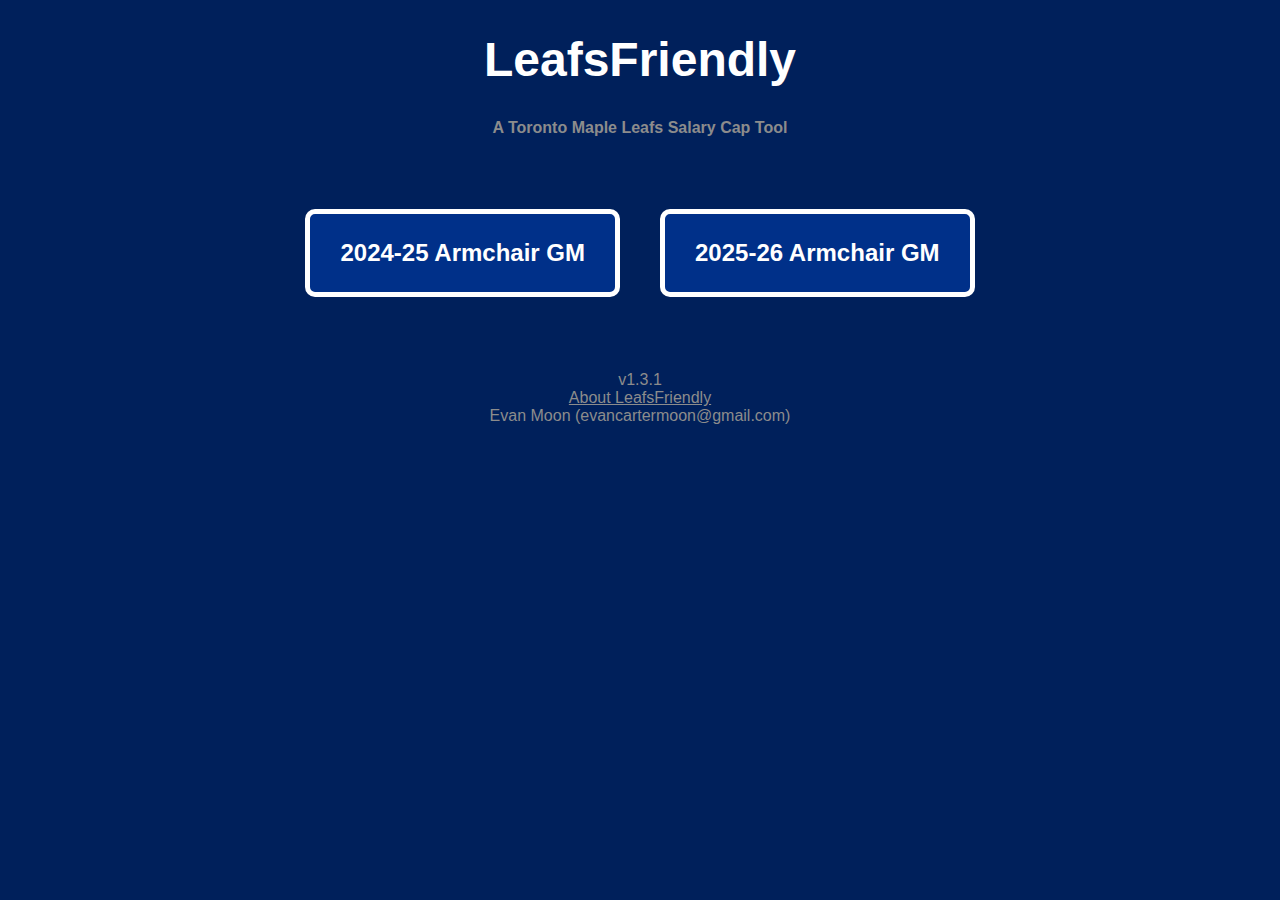
<file: index.html>
<!DOCTYPE html>
<html lang="en">

<head>
    <meta charset="UTF-8">
    <meta name="viewport" content="width=device-width, initial-scale=1.0">
    <title>LeafsFriendly</title>
    <link rel="stylesheet" href="homepageStyles.css">
</head>

<body>

    <h1>
        LeafsFriendly
    </h1>

    <h3>
        A Toronto Maple Leafs Salary Cap Tool
    </h3>

    <br><br>

    <div id="years">
        <a href="/2024/2024.html" class="a_button">2024-25 Armchair GM</a>
        <a href="/2025/2025.html" class="a_button">2025-26 Armchair GM</a>
    </div>

    <br><br><br>


    <div id="credits">
        <div id="version">
            v1.3.1
        </div>

        <div>
            <a href="About/about.html" id="about">About LeafsFriendly</a>
        </div>

        <div id="created_by">
            Evan Moon (evancartermoon@gmail.com)
        </div>
    </div>



</body>

</html>
</file>
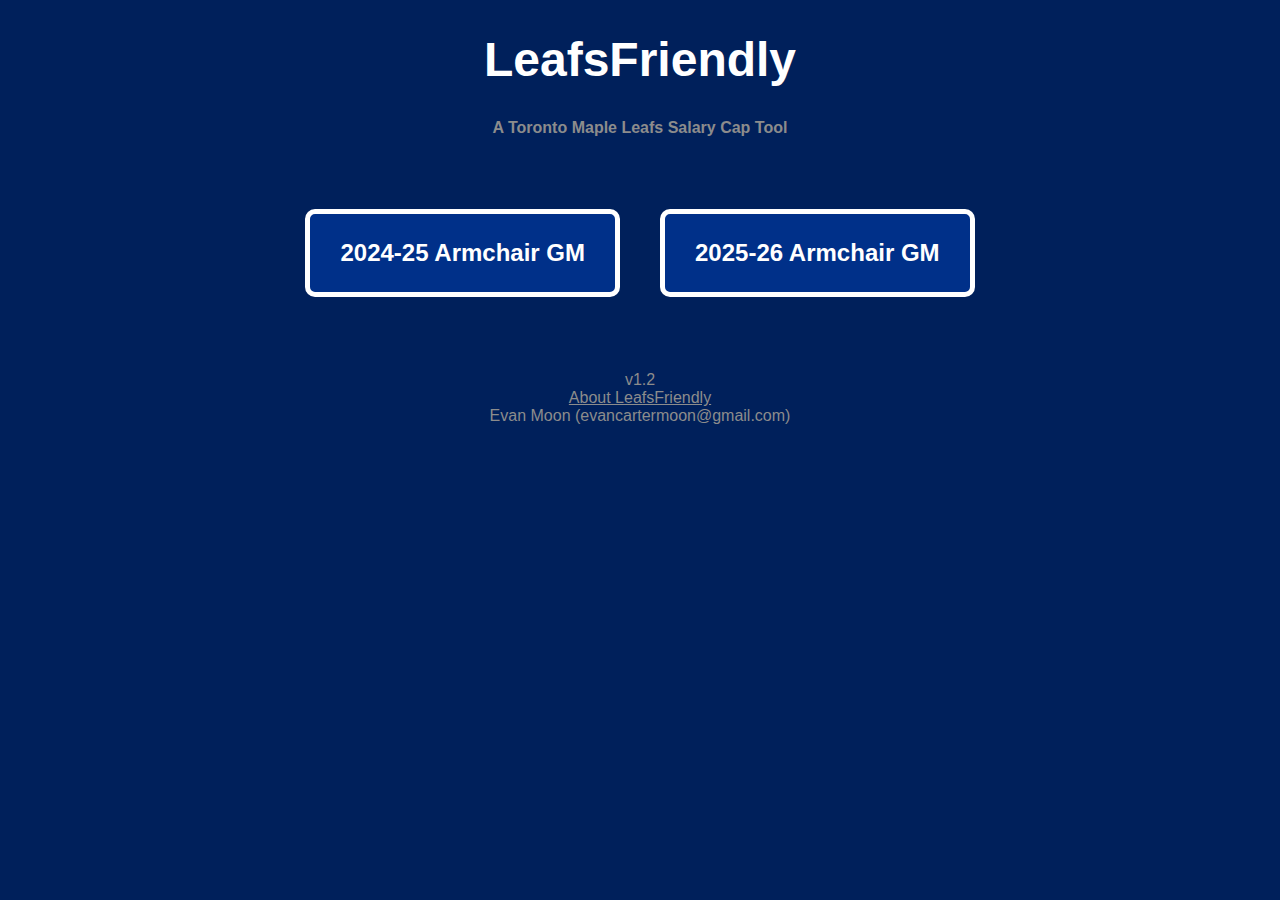
<file: homepage.html>
<!DOCTYPE html>
<html lang="en">
<head>
    <meta charset="UTF-8">
    <meta name="viewport" content="width=device-width, initial-scale=1.0">
    <title>LeafsFriendly</title>
    <link rel="stylesheet" href="homepageStyles.css">
</head>
<body>

    <h1>
        LeafsFriendly
    </h1>

    <h3>
        A Toronto Maple Leafs Salary Cap Tool
    </h3>

    <br><br>

    <div id="years">
        <a href="/2024/2024.html" class="a_button">2024-25 Armchair GM</a>
        <a href="/2025/2025.html" class="a_button">2025-26 Armchair GM</a>
    </div>

    <br><br><br>


    <div id="credits">
        <div id="version">
            v1.2
        </div>

        <div>
            <a href="About/about.html" id="about">About LeafsFriendly</a>
        </div>

        <div id="created_by">
            Evan Moon (evancartermoon@gmail.com)
        </div>
    </div>


    
</body>
</html>
</file>
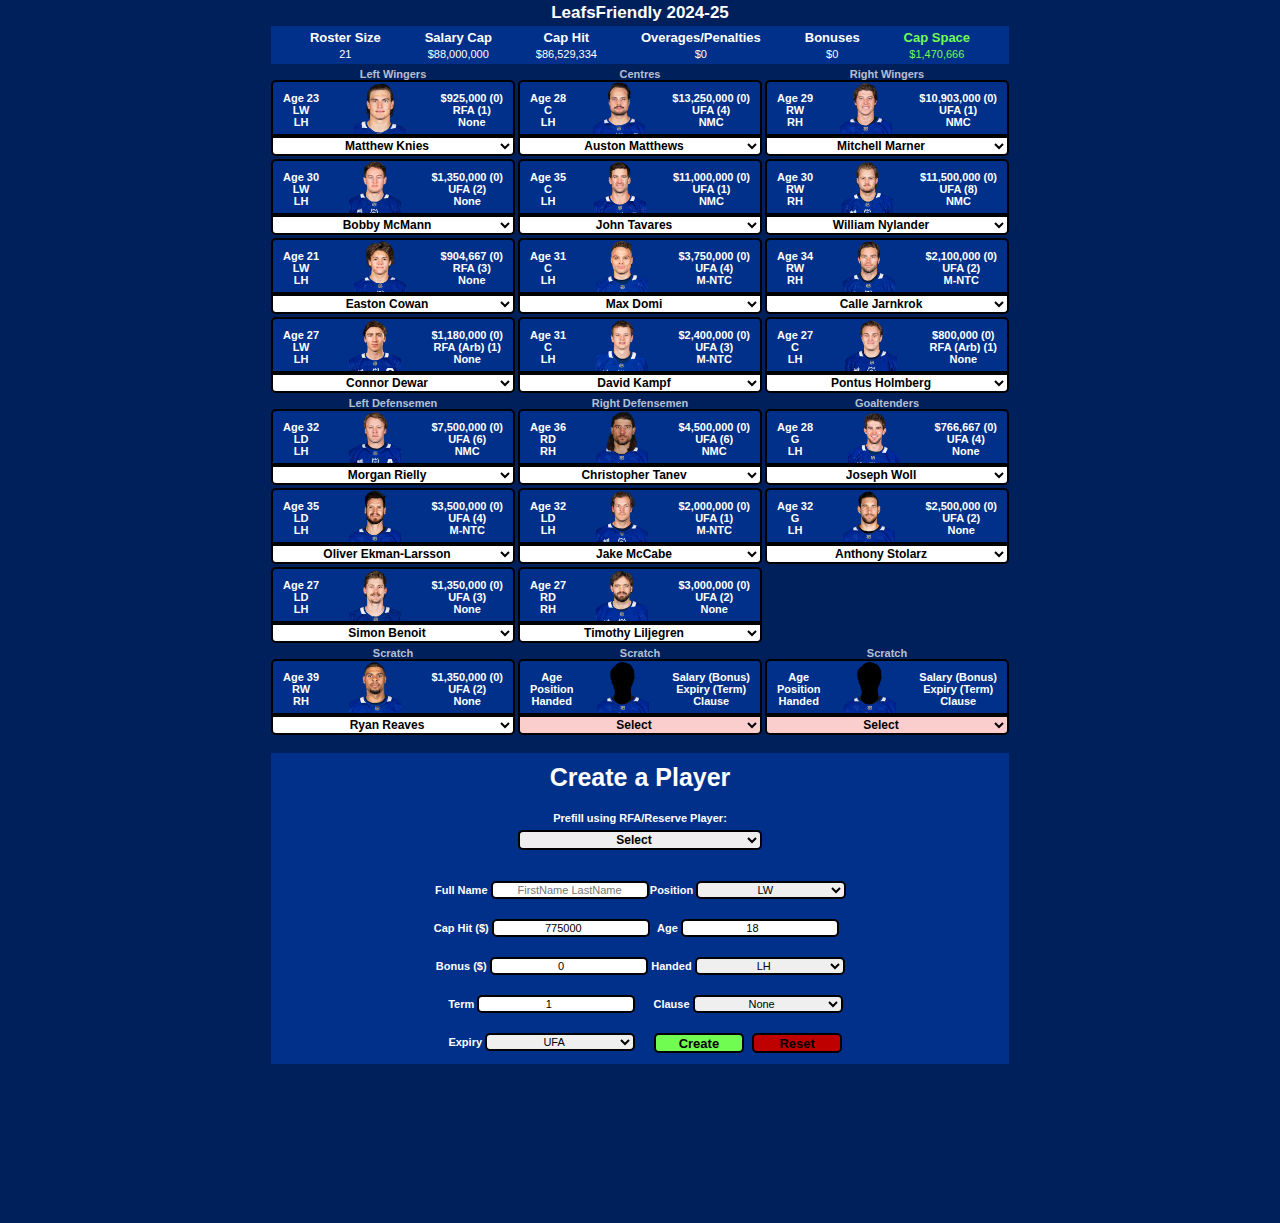
<file: 2024/2024.html>
<!DOCTYPE html>
<html lang="en">

<head>
    <meta charset="UTF-8">
    <meta name="viewport" content="width=device-width">
    <link rel="stylesheet" href="../styles.css">
    <title>LeafsFriendly 24-25</title>

    <!-- <script async src="https://pagead2.googlesyndication.com/pagead/js/adsbygoogle.js?client=ca-pub-2382998816728025"
        crossorigin="anonymous"></script>

    <meta name="google-adsense-account" content="ca-pub-2382998816728025"> -->

</head>

<body>

    <h1>LeafsFriendly 2024-25</h1>

    <div id="cap_info">
        <div class="cap_info_elem">
            <div class="cap_info_elem_heading">Roster Size</div>
            <div id="roster_size">0</div>
        </div>

        <div class="cap_info_elem">
            <div class="cap_info_elem_heading">Salary Cap</div>
            <div id="cap_ceiling">$88,000,000</div>
        </div>

        <div class="cap_info_elem">
            <div class="cap_info_elem_heading">Cap Hit</div>
            <div id="cap_hit">$0</div>
        </div>

        <div class="cap_info_elem">
            <div class="cap_info_elem_heading">Overages/Penalties</div>
            <div id="overages">$0</div>
        </div>

        <div class="cap_info_elem">
            <div class="cap_info_elem_heading">Bonuses</div>
            <div id="bonuses">$0</div>
        </div>

        <div id="salary_cap_elem"" class=" cap_info_elem">
            <div class="cap_info_elem_heading">Cap Space</div>
            <div id="cap_space">$88,000,000</div>
        </div>
    </div>


    <div id="forwards">
        <div class="line">
            <div>
                <div class="position_heading">Left Wingers</div>
                <div class="info_box">
                    <div>
                        <ul>
                            <li id="lw1_player_age">Age</li>
                            <li id="lw1_player_position">Position</li>
                            <li id="lw1_player_handedness">Handed</li>
                        </ul>
                    </div>

                    <div class="photo_box" id="lw1_photo_box">
                        <img class="headshot" id="lw1_headshot" src="">
                    </div>

                    <div>
                        <ul>
                            <li id="lw1_player_salary">Salary (Bonus)</li>
                            <li id="lw1_player_term">Expiry (Term)</li>
                            <li id="lw1_player_clause">Clause</li>
                        </ul>
                    </div>
                </div>
                
                <div id="lw1_populate"></div>
            </div>

            <div>
                <div class="position_heading">Centres</div>

                <div class="info_box">
                    <div>
                        <ul>
                            <li id="c1_player_age">Age</li>
                            <li id="c1_player_position">Position</li>
                            <li id="c1_player_handedness">Handed</li>
                        </ul>
                    </div>

                    <div class="photo_box" id="c1_photo_box">
                        <img class="headshot" id="c1_headshot" src="">
                    </div>

                    <div>
                        <ul>
                            <li id="c1_player_salary">Salary (Bonus)</li>
                            <li id="c1_player_term">Expiry (Term)</li>
                            <li id="c1_player_clause">Clause</li>
                        </ul>
                    </div>
                </div>
                <div id="c1_populate"></div>

            </div>
            <div>
                <div class="position_heading">Right Wingers</div>

                <div class="info_box">
                    <div>
                        <ul>
                            <li id="rw1_player_age">Age</li>
                            <li id="rw1_player_position">Position</li>
                            <li id="rw1_player_handedness">Handed</li>
                        </ul>
                    </div>

                    <div class="photo_box" id="rw1_photo_box">
                        <img class="headshot" id="rw1_headshot" src="">
                    </div>

                    <div>
                        <ul>
                            <li id="rw1_player_salary">Salary (Bonus)</li>
                            <li id="rw1_player_term">Expiry (Term)</li>
                            <li id="rw1_player_clause">Clause</li>
                        </ul>
                    </div>
                </div>
                <div id="rw1_populate"></div>
            </div>
        </div>

        <div class="line">
            <div>

                <div class="info_box">
                    <div>
                        <ul>
                            <li id="lw2_player_age">Age</li>
                            <li id="lw2_player_position">Position</li>
                            <li id="lw2_player_handedness">Handed</li>
                        </ul>
                    </div>

                    <div class="photo_box" id="lw2_photo_box">
                        <img class="headshot" id="lw2_headshot" src="">
                    </div>

                    <div>
                        <ul>
                            <li id="lw2_player_salary">Salary (Bonus)</li>
                            <li id="lw2_player_term">Expiry (Term)</li>
                            <li id="lw2_player_clause">Clause</li>
                        </ul>
                    </div>
                </div>
                <div id="lw2_populate"></div>
            </div>
            <div>

                <div class="info_box">
                    <div>
                        <ul>
                            <li id="c2_player_age">Age</li>
                            <li id="c2_player_position">Position</li>
                            <li id="c2_player_handedness">Handed</li>
                        </ul>
                    </div>

                    <div class="photo_box" id="c2_photo_box">
                        <img class="headshot" id="c2_headshot" src="">
                    </div>

                    <div>
                        <ul>
                            <li id="c2_player_salary">Salary (Bonus)</li>
                            <li id="c2_player_term">Expiry (Term)</li>
                            <li id="c2_player_clause">Clause</li>
                        </ul>
                    </div>
                </div>
                <div id="c2_populate"></div>
            </div>

            <div>

                <div class="info_box">
                    <div>
                        <ul>
                            <li id="rw2_player_age">Age</li>
                            <li id="rw2_player_position">Position</li>
                            <li id="rw2_player_handedness">Handed</li>
                        </ul>
                    </div>

                    <div class="photo_box" id="rw2_photo_box">
                        <img class="headshot" id="rw2_headshot" src="">
                    </div>

                    <div>
                        <ul>
                            <li id="rw2_player_salary">Salary (Bonus)</li>
                            <li id="rw2_player_term">Expiry (Term)</li>
                            <li id="rw2_player_clause">Clause</li>
                        </ul>
                    </div>
                </div>
                <div id="rw2_populate"></div>

            </div>
        </div>

        <div class="line">
            <div>

                <div class="info_box">
                    <div>
                        <ul>
                            <li id="lw3_player_age">Age</li>
                            <li id="lw3_player_position">Position</li>
                            <li id="lw3_player_handedness">Handed</li>
                        </ul>
                    </div>

                    <div class="photo_box" id="lw3_photo_box">
                        <img class="headshot" id="lw3_headshot" src="">
                    </div>

                    <div>
                        <ul>
                            <li id="lw3_player_salary">Salary (Bonus)</li>
                            <li id="lw3_player_term">Expiry (Term)</li>
                            <li id="lw3_player_clause">Clause</li>
                        </ul>
                    </div>
                </div>
                <div id="lw3_populate"></div>
            </div>
            <div>

                <div class="info_box">
                    <div>
                        <ul>
                            <li id="c3_player_age">Age</li>
                            <li id="c3_player_position">Position</li>
                            <li id="c3_player_handedness">Handed</li>
                        </ul>
                    </div>

                    <div class="photo_box" id="c3_photo_box">
                        <img class="headshot" id="c3_headshot" src="">
                    </div>

                    <div>
                        <ul>
                            <li id="c3_player_salary">Salary (Bonus)</li>
                            <li id="c3_player_term">Expiry (Term)</li>
                            <li id="c3_player_clause">Clause</li>
                        </ul>
                    </div>
                </div>
                <div id="c3_populate"></div>
            </div>

            <div>

                <div class="info_box">
                    <div>
                        <ul>
                            <li id="rw3_player_age">Age</li>
                            <li id="rw3_player_position">Position</li>
                            <li id="rw3_player_handedness">Handed</li>
                        </ul>
                    </div>

                    <div class="photo_box" id="rw3_photo_box">
                        <img class="headshot" id="rw3_headshot" src="">
                    </div>

                    <div>
                        <ul>
                            <li id="rw3_player_salary">Salary (Bonus)</li>
                            <li id="rw3_player_term">Expiry (Term)</li>
                            <li id="rw3_player_clause">Clause</li>
                        </ul>
                    </div>
                </div>
                <div id="rw3_populate"></div>

            </div>
        </div>

        <div class="line">
            <div>

                <div class="info_box">
                    <div>
                        <ul>
                            <li id="lw4_player_age">Age</li>
                            <li id="lw4_player_position">Position</li>
                            <li id="lw4_player_handedness">Handed</li>
                        </ul>
                    </div>

                    <div class="photo_box" id="lw4_photo_box">
                        <img class="headshot" id="lw4_headshot" src="">
                    </div>

                    <div>
                        <ul>
                            <li id="lw4_player_salary">Salary (Bonus)</li>
                            <li id="lw4_player_term">Expiry (Term)</li>
                            <li id="lw4_player_clause">Clause</li>
                        </ul>
                    </div>
                </div>
                <div id="lw4_populate"></div>
            </div>
            <div>

                <div class="info_box">
                    <div>
                        <ul>
                            <li id="c4_player_age">Age</li>
                            <li id="c4_player_position">Position</li>
                            <li id="c4_player_handedness">Handed</li>
                        </ul>
                    </div>

                    <div class="photo_box" id="c4_photo_box">
                        <img class="headshot" id="c4_headshot" src="">
                    </div>

                    <div>
                        <ul>
                            <li id="c4_player_salary">Salary (Bonus)</li>
                            <li id="c4_player_term">Expiry (Term)</li>
                            <li id="c4_player_clause">Clause</li>
                        </ul>
                    </div>
                </div>
                <div id="c4_populate"></div>
            </div>

            <div>

                <div class="info_box">
                    <div>
                        <ul>
                            <li id="rw4_player_age">Age</li>
                            <li id="rw4_player_position">Position</li>
                            <li id="rw4_player_handedness">Handed</li>
                        </ul>
                    </div>

                    <div class="photo_box" id="rw4_photo_box">
                        <img class="headshot" id="rw4_headshot" src="">
                    </div>

                    <div>
                        <ul>
                            <li id="rw4_player_salary">Salary (Bonus)</li>
                            <li id="rw4_player_term">Expiry (Term)</li>
                            <li id="rw4_player_clause">Clause</li>
                        </ul>
                    </div>
                </div>
                <div id="rw4_populate"></div>

            </div>
        </div>
    </div>






    <div id="defence">
        <div class="pair">
            <div>
                <div class="position_heading">Left Defensemen</div>

                <div class="info_box">
                    <div>
                        <ul>
                            <li id="ld1_player_age">Age</li>
                            <li id="ld1_player_position">Position</li>
                            <li id="ld1_player_handedness">Handed</li>
                        </ul>
                    </div>

                    <div class="photo_box" id="ld1_photo_box">
                        <img class="headshot" id="ld1_headshot" src="">
                    </div>

                    <div>
                        <ul>
                            <li id="ld1_player_salary">Salary (Bonus)</li>
                            <li id="ld1_player_term">Expiry (Term)</li>
                            <li id="ld1_player_clause">Clause</li>
                        </ul>
                    </div>
                </div>
                <div id="ld1_populate"></div>

            </div>
            <div>
                <div class="position_heading">Right Defensemen</div>

                <div class="info_box">
                    <div>
                        <ul>
                            <li id="rd1_player_age">Age</li>
                            <li id="rd1_player_position">Position</li>
                            <li id="rd1_player_handedness">Handed</li>
                        </ul>
                    </div>

                    <div class="photo_box" id="rd1_photo_box">
                        <img class="headshot" id="rd1_headshot" src="">
                    </div>

                    <div>
                        <ul>
                            <li id="rd1_player_salary">Salary (Bonus)</li>
                            <li id="rd1_player_term">Expiry (Term)</li>
                            <li id="rd1_player_clause">Clause</li>
                        </ul>
                    </div>
                </div>
                <div id="rd1_populate"></div>
            </div>

            <div>
                <div class="position_heading">Goaltenders</div>

                <div class="info_box">
                    <div>
                        <ul>
                            <li id="g1_player_age">Age</li>
                            <li id="g1_player_position">Position</li>
                            <li id="g1_player_handedness">Handed</li>
                        </ul>
                    </div>

                    <div class="photo_box" id="g1_photo_box">
                        <img class="headshot" id="g1_headshot" src="">
                    </div>

                    <div>
                        <ul>
                            <li id="g1_player_salary">Salary (Bonus)</li>
                            <li id="g1_player_term">Expiry (Term)</li>
                            <li id="g1_player_clause">Clause</li>
                        </ul>
                    </div>
                </div>
                <div id="g1_populate"></div>
            </div>
        </div>

        <div class="pair">
            <div>

                <div class="info_box">
                    <div>
                        <ul>
                            <li id="ld2_player_age">Age</li>
                            <li id="ld2_player_position">Position</li>
                            <li id="ld2_player_handedness">Handed</li>
                        </ul>
                    </div>

                    <div class="photo_box" id="ld2_photo_box">
                        <img class="headshot" id="ld2_headshot" src="">
                    </div>

                    <div>
                        <ul>
                            <li id="ld2_player_salary">Salary (Bonus)</li>
                            <li id="ld2_player_term">Expiry (Term)</li>
                            <li id="ld2_player_clause">Clause</li>
                        </ul>
                    </div>
                </div>
                <div id="ld2_populate"></div>
            </div>
            <div>

                <div class="info_box">
                    <div>
                        <ul>
                            <li id="rd2_player_age">Age</li>
                            <li id="rd2_player_position">Position</li>
                            <li id="rd2_player_handedness">Handed</li>
                        </ul>
                    </div>

                    <div class="photo_box" id="rd2_photo_box">
                        <img class="headshot" id="rd2_headshot" src="">
                    </div>

                    <div>
                        <ul>
                            <li id="rd2_player_salary">Salary (Bonus)</li>
                            <li id="rd2_player_term">Expiry (Term)</li>
                            <li id="rd2_player_clause">Clause</li>
                        </ul>
                    </div>
                </div>
                <div id="rd2_populate"></div>
            </div>

            <div>

                <div class="info_box">
                    <div>
                        <ul>
                            <li id="g2_player_age">Age</li>
                            <li id="g2_player_position">Position</li>
                            <li id="g2_player_handedness">Handed</li>
                        </ul>
                    </div>

                    <div class="photo_box" id="g2_photo_box">
                        <img class="headshot" id="g2_headshot" src="">
                    </div>

                    <div>
                        <ul>
                            <li id="g2_player_salary">Salary (Bonus)</li>
                            <li id="g2_player_term">Expiry (Term)</li>
                            <li id="g2_player_clause">Clause</li>
                        </ul>
                    </div>
                </div>
                <div id="g2_populate"></div>
            </div>
        </div>

        <div class="pair">
            <div>

                <div class="info_box">
                    <div>
                        <ul>
                            <li id="ld3_player_age">Age</li>
                            <li id="ld3_player_position">Position</li>
                            <li id="ld3_player_handedness">Handed</li>
                        </ul>
                    </div>

                    <div class="photo_box" id="ld3_photo_box">
                        <img class="headshot" id="ld3_headshot" src="">
                    </div>

                    <div>
                        <ul>
                            <li id="ld3_player_salary">Salary (Bonus)</li>
                            <li id="ld3_player_term">Expiry (Term)</li>
                            <li id="ld3_player_clause">Clause</li>
                        </ul>
                    </div>
                </div>
                <div id="ld3_populate"></div>
            </div>
            <div>

                <div class="info_box">
                    <div>
                        <ul>
                            <li id="rd3_player_age">Age</li>
                            <li id="rd3_player_position">Position</li>
                            <li id="rd3_player_handedness">Handed</li>
                        </ul>
                    </div>

                    <div class="photo_box" id="rd3_photo_box">
                        <img class="headshot" id="rd3_headshot" src="">
                    </div>

                    <div>
                        <ul>
                            <li id="rd3_player_salary">Salary (Bonus)</li>
                            <li id="rd3_player_term">Expiry (Term)</li>
                            <li id="rd3_player_clause">Clause</li>
                        </ul>
                    </div>
                </div>
                <div id="rd3_populate"></div>
            </div>

            <div>
                <div id="phantom_g3_placeholder" class="info_box">
                    <div>
                        <ul>
                            <li>Age</li>
                            <li>Position</li>
                            <li>Handedness</li>
                        </ul>
                    </div>

                    <div>
                        <ul>
                            <li>Salary (Bonus)</li>
                            <li>Expiry (Term)</li>
                            <li>Clause</li>
                        </ul>
                    </div>
                </div>
                <!-- <select>
                    <option value="Select">Select</option>
                    <option value="Auston Matthews">Auston Matthews</option>
                    <option value="William Nylander">William Nylander</option>
                    <option value="John Tavares">John Tavares</option>
                    <option value="Mitchell Marner">Mitchell Marner</option>
                    <option value="David Kampf">David Kampf</option>
                    <option value="Calle Jarnkrok">Calle Jarnkrok</option>
                    <option value="Ryan Reaves">Ryan Reaves</option>
                    <option value="Bobby McMann">Bobby McMann</option>
                    <option value="Matthew Knies">Matthew Knies</option>
                    <option value="Pontus Holmberg">Pontus Holmberg</option>
                    <option value="Easton Cowan">Easton Cowan</option>
                    <option value="Fraser Minten">Fraser Minten</option>

                    <option value="Morgan Rielly">Morgan Rielly</option>
                    <option value="Jake McCabe">Jake McCabe</option>
                    <option value="Simon Benoit">Simon Benoit</option>
                    <option value="Conor Timmins">Conor Timmins</option>

                    <option value="Joseph Woll">Joseph Woll</option>
                    <option value="Dennis Hildeby">Dennis Hildeby</option>
                </select> -->
            </div>
        </div>
    </div>

    

    <div id="scratches">
        <div class="scratches">
            <div>
                <div class="position_heading">Scratch</div>

                <div class="info_box">
                    <div>
                        <ul>
                            <li id="s1_player_age">Age</li>
                            <li id="s1_player_position">Position</li>
                            <li id="s1_player_handedness">Handed</li>
                        </ul>
                    </div>

                    <div class="photo_box" id="s1_photo_box">
                        <img class="headshot" id="s1_headshot" src="">
                    </div>

                    <div>
                        <ul>
                            <li id="s1_player_salary">Salary (Bonus)</li>
                            <li id="s1_player_term">Expiry (Term)</li>
                            <li id="s1_player_clause">Clause</li>
                        </ul>
                    </div>
                </div>
                <div id="s1_populate"></div>
            </div>
            <div>
                <div class="position_heading">Scratch</div>

                <div class="info_box">
                    <div>
                        <ul>
                            <li id="s2_player_age">Age</li>
                            <li id="s2_player_position">Position</li>
                            <li id="s2_player_handedness">Handed</li>
                        </ul>
                    </div>

                    <div class="photo_box" id="s2_photo_box">
                        <img class="headshot" id="s2_headshot" src="">
                    </div>

                    <div>
                        <ul>
                            <li id="s2_player_salary">Salary (Bonus)</li>
                            <li id="s2_player_term">Expiry (Term)</li>
                            <li id="s2_player_clause">Clause</li>
                        </ul>
                    </div>
                </div>
                <div id="s2_populate"></div>
            </div>
            <div>
                <div class="position_heading">Scratch</div>

                <div class="info_box">
                    <div>
                        <ul>
                            <li id="s3_player_age">Age</li>
                            <li id="s3_player_position">Position</li>
                            <li id="s3_player_handedness">Handed</li>
                        </ul>
                    </div>

                    <div class="photo_box" id="s3_photo_box">
                        <img class="headshot" id="s3_headshot" src="">
                    </div>

                    <div>
                        <ul>
                            <li id="s3_player_salary">Salary (Bonus)</li>
                            <li id="s3_player_term">Expiry (Term)</li>
                            <li id="s3_player_clause">Clause</li>
                        </ul>
                    </div>
                </div>
                <div id="s3_populate"></div>
            </div>

        </div>

        <br>




        <div id="create_a_player_spacing">

            <div id="create_a_player_heading">
                <h2 id="create_a_player_h2">Create a Player</h2>

                <div id="prefill_heading">
                    <label for="prefill_populate">Prefill using RFA/Reserve Player:</label>
                    <div id="prefill_populate"></div>
                </div>
            </div>

            <div id="create_player">
                <div class="create_player_grouping">

                    <div>
                        <label for="create_name">Full Name</label>
                        <input id="create_name" type="text" placeholder="FirstName LastName">
                    </div>

                    <div>
                        <label for="create_salary">Cap Hit ($)</label>
                        <input id="create_salary" type="number" min="775000" value="775000" max="99999999">
                    </div>

                    <div>
                        <label for="create_bonus">Bonus ($)</label>
                        <input id="create_bonus" type="number" value="0" min="0" max="99999999">
                    </div>

                    <div>
                        <label for="create_term">Term</label>
                        <input id="create_term" type="number" value="1" min="1" max="8">
                    </div>

                    <div>
                        <label for="create_expiry">Expiry</label>
                        <select id="create_expiry">
                            <option value="UFA">UFA</option>
                            <option value="RFA">RFA</option>
                            <option value="10.2c">10.2c</option>
                        </select>
                    </div>

                </div>

                <div class="create_player_grouping">

                    <div>
                        <label for="create_position">Position</label>
                        <select id="create_position">
                            <option value="LW">LW</option>
                            <option value="C">C</option>
                            <option value="RW">RW</option>
                            <option value="LD">LD</option>
                            <option value="RD">RD</option>
                            <option value="G">G</option>
                        </select>
                    </div>

                    <div>
                        <label for="create_age">Age</label>
                        <input id="create_age" type="number" min="18" max="99" value="18">
                    </div>

                    <div>
                        <label for="create_handed">Handed</label>
                        <select id="create_handed">
                            <option value="LH">LH</option>
                            <option value="RH">RH</option>
                        </select>
                    </div>

                    <div>
                        <label for="create_clause">Clause</label>
                        <select id="create_clause">
                            <option value="None">None</option>
                            <option value="M-NTC">M-NTC</option>
                            <option value="NTC">NTC</option>
                            <option value="NMC">NMC</option>
                        </select>
                    </div>

                    <div id="create_player_buttons">
                        <button id="create_button" onclick="create_player(); create_player_2();">Create</button>
                        <button id="reset_button" onclick="reset_player()">Reset</button>

                    </div>
                </div>
            </div>
        </div>

        <br><br><br><br><br><br><br><br><br><br><br><br><br>






    <script src="2024index.js"></script>
</body>

</html>
</file>
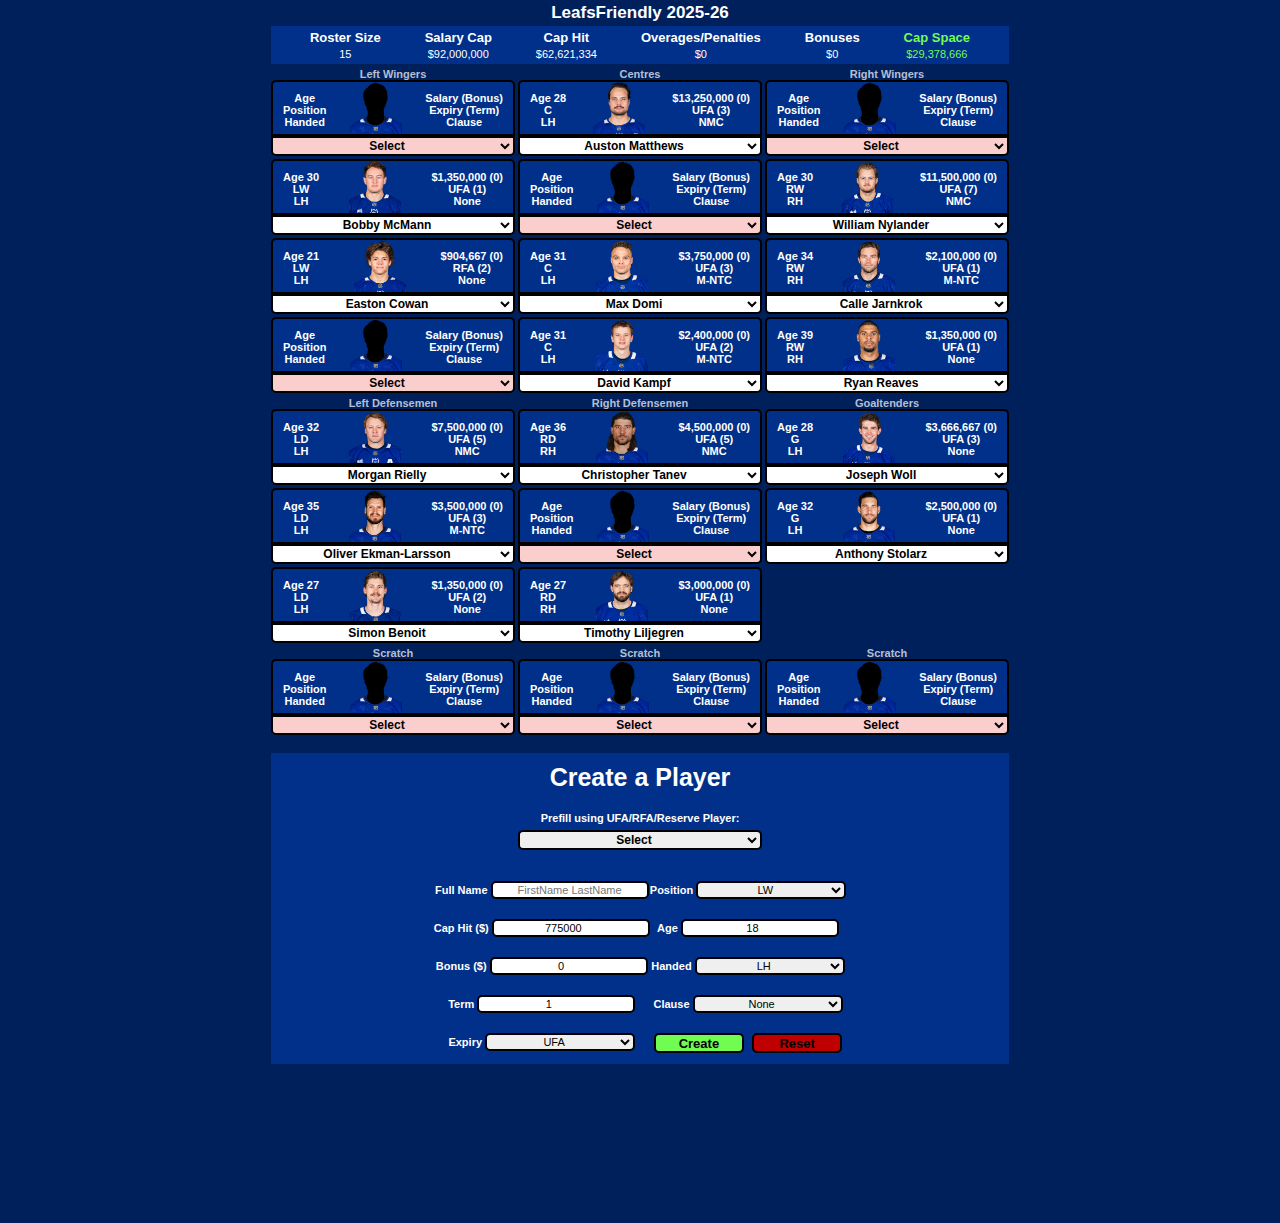
<file: 2025/2025.html>
<!DOCTYPE html>
<html lang="en">

<head>
    <meta charset="UTF-8">
    <meta name="viewport" content="width=device-width">
    <link rel="stylesheet" href="../styles.css">
    <title>LeafsFriendly 25-26</title>

    <!-- <script async src="https://pagead2.googlesyndication.com/pagead/js/adsbygoogle.js?client=ca-pub-2382998816728025"
        crossorigin="anonymous"></script>

    <meta name="google-adsense-account" content="ca-pub-2382998816728025"> -->

</head>

<body>

    <h1>LeafsFriendly 2025-26</h1>

    <div id="cap_info">
        <div class="cap_info_elem">
            <div class="cap_info_elem_heading">Roster Size</div>
            <div id="roster_size">0</div>
        </div>

        <div class="cap_info_elem">
            <div class="cap_info_elem_heading">Salary Cap</div>
            <div id="cap_ceiling">$92,000,000</div>
        </div>

        <div class="cap_info_elem">
            <div class="cap_info_elem_heading">Cap Hit</div>
            <div id="cap_hit">$0</div>
        </div>

        <div class="cap_info_elem">
            <div class="cap_info_elem_heading">Overages/Penalties</div>
            <div id="overages">$0</div>
        </div>

        <div class="cap_info_elem">
            <div class="cap_info_elem_heading">Bonuses</div>
            <div id="bonuses">$0</div>
        </div>

        <div id="salary_cap_elem"" class=" cap_info_elem">
            <div class="cap_info_elem_heading">Cap Space</div>
            <div id="cap_space">$88,000,000</div>
        </div>
    </div>


    <div id="forwards">
        <div class="line">
            <div>
                <div class="position_heading">Left Wingers</div>
                <div class="info_box">
                    <div>
                        <ul>
                            <li id="lw1_player_age">Age</li>
                            <li id="lw1_player_position">Position</li>
                            <li id="lw1_player_handedness">Handed</li>
                        </ul>
                    </div>

                    <div class="photo_box" id="lw1_photo_box">
                        <img class="headshot" id="lw1_headshot" src="">
                    </div>

                    <div>
                        <ul>
                            <li id="lw1_player_salary">Salary (Bonus)</li>
                            <li id="lw1_player_term">Expiry (Term)</li>
                            <li id="lw1_player_clause">Clause</li>
                        </ul>
                    </div>
                </div>
                
                <div id="lw1_populate"></div>
            </div>

            <div>
                <div class="position_heading">Centres</div>

                <div class="info_box">
                    <div>
                        <ul>
                            <li id="c1_player_age">Age</li>
                            <li id="c1_player_position">Position</li>
                            <li id="c1_player_handedness">Handed</li>
                        </ul>
                    </div>

                    <div class="photo_box" id="c1_photo_box">
                        <img class="headshot" id="c1_headshot" src="">
                    </div>

                    <div>
                        <ul>
                            <li id="c1_player_salary">Salary (Bonus)</li>
                            <li id="c1_player_term">Expiry (Term)</li>
                            <li id="c1_player_clause">Clause</li>
                        </ul>
                    </div>
                </div>
                <div id="c1_populate"></div>

            </div>
            <div>
                <div class="position_heading">Right Wingers</div>

                <div class="info_box">
                    <div>
                        <ul>
                            <li id="rw1_player_age">Age</li>
                            <li id="rw1_player_position">Position</li>
                            <li id="rw1_player_handedness">Handed</li>
                        </ul>
                    </div>

                    <div class="photo_box" id="rw1_photo_box">
                        <img class="headshot" id="rw1_headshot" src="">
                    </div>

                    <div>
                        <ul>
                            <li id="rw1_player_salary">Salary (Bonus)</li>
                            <li id="rw1_player_term">Expiry (Term)</li>
                            <li id="rw1_player_clause">Clause</li>
                        </ul>
                    </div>
                </div>
                <div id="rw1_populate"></div>
            </div>
        </div>

        <div class="line">
            <div>

                <div class="info_box">
                    <div>
                        <ul>
                            <li id="lw2_player_age">Age</li>
                            <li id="lw2_player_position">Position</li>
                            <li id="lw2_player_handedness">Handed</li>
                        </ul>
                    </div>

                    <div class="photo_box" id="lw2_photo_box">
                        <img class="headshot" id="lw2_headshot" src="">
                    </div>

                    <div>
                        <ul>
                            <li id="lw2_player_salary">Salary (Bonus)</li>
                            <li id="lw2_player_term">Expiry (Term)</li>
                            <li id="lw2_player_clause">Clause</li>
                        </ul>
                    </div>
                </div>
                <div id="lw2_populate"></div>
            </div>
            <div>

                <div class="info_box">
                    <div>
                        <ul>
                            <li id="c2_player_age">Age</li>
                            <li id="c2_player_position">Position</li>
                            <li id="c2_player_handedness">Handed</li>
                        </ul>
                    </div>

                    <div class="photo_box" id="c2_photo_box">
                        <img class="headshot" id="c2_headshot" src="">
                    </div>

                    <div>
                        <ul>
                            <li id="c2_player_salary">Salary (Bonus)</li>
                            <li id="c2_player_term">Expiry (Term)</li>
                            <li id="c2_player_clause">Clause</li>
                        </ul>
                    </div>
                </div>
                <div id="c2_populate"></div>
            </div>

            <div>

                <div class="info_box">
                    <div>
                        <ul>
                            <li id="rw2_player_age">Age</li>
                            <li id="rw2_player_position">Position</li>
                            <li id="rw2_player_handedness">Handed</li>
                        </ul>
                    </div>

                    <div class="photo_box" id="rw2_photo_box">
                        <img class="headshot" id="rw2_headshot" src="">
                    </div>

                    <div>
                        <ul>
                            <li id="rw2_player_salary">Salary (Bonus)</li>
                            <li id="rw2_player_term">Expiry (Term)</li>
                            <li id="rw2_player_clause">Clause</li>
                        </ul>
                    </div>
                </div>
                <div id="rw2_populate"></div>

            </div>
        </div>

        <div class="line">
            <div>

                <div class="info_box">
                    <div>
                        <ul>
                            <li id="lw3_player_age">Age</li>
                            <li id="lw3_player_position">Position</li>
                            <li id="lw3_player_handedness">Handed</li>
                        </ul>
                    </div>

                    <div class="photo_box" id="lw3_photo_box">
                        <img class="headshot" id="lw3_headshot" src="">
                    </div>

                    <div>
                        <ul>
                            <li id="lw3_player_salary">Salary (Bonus)</li>
                            <li id="lw3_player_term">Expiry (Term)</li>
                            <li id="lw3_player_clause">Clause</li>
                        </ul>
                    </div>
                </div>
                <div id="lw3_populate"></div>
            </div>
            <div>

                <div class="info_box">
                    <div>
                        <ul>
                            <li id="c3_player_age">Age</li>
                            <li id="c3_player_position">Position</li>
                            <li id="c3_player_handedness">Handed</li>
                        </ul>
                    </div>

                    <div class="photo_box" id="c3_photo_box">
                        <img class="headshot" id="c3_headshot" src="">
                    </div>

                    <div>
                        <ul>
                            <li id="c3_player_salary">Salary (Bonus)</li>
                            <li id="c3_player_term">Expiry (Term)</li>
                            <li id="c3_player_clause">Clause</li>
                        </ul>
                    </div>
                </div>
                <div id="c3_populate"></div>
            </div>

            <div>

                <div class="info_box">
                    <div>
                        <ul>
                            <li id="rw3_player_age">Age</li>
                            <li id="rw3_player_position">Position</li>
                            <li id="rw3_player_handedness">Handed</li>
                        </ul>
                    </div>

                    <div class="photo_box" id="rw3_photo_box">
                        <img class="headshot" id="rw3_headshot" src="">
                    </div>

                    <div>
                        <ul>
                            <li id="rw3_player_salary">Salary (Bonus)</li>
                            <li id="rw3_player_term">Expiry (Term)</li>
                            <li id="rw3_player_clause">Clause</li>
                        </ul>
                    </div>
                </div>
                <div id="rw3_populate"></div>

            </div>
        </div>

        <div class="line">
            <div>

                <div class="info_box">
                    <div>
                        <ul>
                            <li id="lw4_player_age">Age</li>
                            <li id="lw4_player_position">Position</li>
                            <li id="lw4_player_handedness">Handed</li>
                        </ul>
                    </div>

                    <div class="photo_box" id="lw4_photo_box">
                        <img class="headshot" id="lw4_headshot" src="">
                    </div>

                    <div>
                        <ul>
                            <li id="lw4_player_salary">Salary (Bonus)</li>
                            <li id="lw4_player_term">Expiry (Term)</li>
                            <li id="lw4_player_clause">Clause</li>
                        </ul>
                    </div>
                </div>
                <div id="lw4_populate"></div>
            </div>
            <div>

                <div class="info_box">
                    <div>
                        <ul>
                            <li id="c4_player_age">Age</li>
                            <li id="c4_player_position">Position</li>
                            <li id="c4_player_handedness">Handed</li>
                        </ul>
                    </div>

                    <div class="photo_box" id="c4_photo_box">
                        <img class="headshot" id="c4_headshot" src="">
                    </div>

                    <div>
                        <ul>
                            <li id="c4_player_salary">Salary (Bonus)</li>
                            <li id="c4_player_term">Expiry (Term)</li>
                            <li id="c4_player_clause">Clause</li>
                        </ul>
                    </div>
                </div>
                <div id="c4_populate"></div>
            </div>

            <div>

                <div class="info_box">
                    <div>
                        <ul>
                            <li id="rw4_player_age">Age</li>
                            <li id="rw4_player_position">Position</li>
                            <li id="rw4_player_handedness">Handed</li>
                        </ul>
                    </div>

                    <div class="photo_box" id="rw4_photo_box">
                        <img class="headshot" id="rw4_headshot" src="">
                    </div>

                    <div>
                        <ul>
                            <li id="rw4_player_salary">Salary (Bonus)</li>
                            <li id="rw4_player_term">Expiry (Term)</li>
                            <li id="rw4_player_clause">Clause</li>
                        </ul>
                    </div>
                </div>
                <div id="rw4_populate"></div>

            </div>
        </div>
    </div>







    <div id="defence">
        <div class="pair">
            <div>
                <div class="position_heading">Left Defensemen</div>

                <div class="info_box">
                    <div>
                        <ul>
                            <li id="ld1_player_age">Age</li>
                            <li id="ld1_player_position">Position</li>
                            <li id="ld1_player_handedness">Handed</li>
                        </ul>
                    </div>

                    <div class="photo_box" id="ld1_photo_box">
                        <img class="headshot" id="ld1_headshot" src="">
                    </div>

                    <div>
                        <ul>
                            <li id="ld1_player_salary">Salary (Bonus)</li>
                            <li id="ld1_player_term">Expiry (Term)</li>
                            <li id="ld1_player_clause">Clause</li>
                        </ul>
                    </div>
                </div>
                <div id="ld1_populate"></div>

            </div>
            <div>
                <div class="position_heading">Right Defensemen</div>

                <div class="info_box">
                    <div>
                        <ul>
                            <li id="rd1_player_age">Age</li>
                            <li id="rd1_player_position">Position</li>
                            <li id="rd1_player_handedness">Handed</li>
                        </ul>
                    </div>

                    <div class="photo_box" id="rd1_photo_box">
                        <img class="headshot" id="rd1_headshot" src="">
                    </div>

                    <div>
                        <ul>
                            <li id="rd1_player_salary">Salary (Bonus)</li>
                            <li id="rd1_player_term">Expiry (Term)</li>
                            <li id="rd1_player_clause">Clause</li>
                        </ul>
                    </div>
                </div>
                <div id="rd1_populate"></div>
            </div>

            <div>
                <div class="position_heading">Goaltenders</div>

                <div class="info_box">
                    <div>
                        <ul>
                            <li id="g1_player_age">Age</li>
                            <li id="g1_player_position">Position</li>
                            <li id="g1_player_handedness">Handed</li>
                        </ul>
                    </div>

                    <div class="photo_box" id="g1_photo_box">
                        <img class="headshot" id="g1_headshot" src="">
                    </div>

                    <div>
                        <ul>
                            <li id="g1_player_salary">Salary (Bonus)</li>
                            <li id="g1_player_term">Expiry (Term)</li>
                            <li id="g1_player_clause">Clause</li>
                        </ul>
                    </div>
                </div>
                <div id="g1_populate"></div>
            </div>
        </div>

        <div class="pair">
            <div>

                <div class="info_box">
                    <div>
                        <ul>
                            <li id="ld2_player_age">Age</li>
                            <li id="ld2_player_position">Position</li>
                            <li id="ld2_player_handedness">Handed</li>
                        </ul>
                    </div>

                    <div class="photo_box" id="ld2_photo_box">
                        <img class="headshot" id="ld2_headshot" src="">
                    </div>

                    <div>
                        <ul>
                            <li id="ld2_player_salary">Salary (Bonus)</li>
                            <li id="ld2_player_term">Expiry (Term)</li>
                            <li id="ld2_player_clause">Clause</li>
                        </ul>
                    </div>
                </div>
                <div id="ld2_populate"></div>
            </div>
            <div>

                <div class="info_box">
                    <div>
                        <ul>
                            <li id="rd2_player_age">Age</li>
                            <li id="rd2_player_position">Position</li>
                            <li id="rd2_player_handedness">Handed</li>
                        </ul>
                    </div>

                    <div class="photo_box" id="rd2_photo_box">
                        <img class="headshot" id="rd2_headshot" src="">
                    </div>

                    <div>
                        <ul>
                            <li id="rd2_player_salary">Salary (Bonus)</li>
                            <li id="rd2_player_term">Expiry (Term)</li>
                            <li id="rd2_player_clause">Clause</li>
                        </ul>
                    </div>
                </div>
                <div id="rd2_populate"></div>
            </div>

            <div>

                <div class="info_box">
                    <div>
                        <ul>
                            <li id="g2_player_age">Age</li>
                            <li id="g2_player_position">Position</li>
                            <li id="g2_player_handedness">Handed</li>
                        </ul>
                    </div>

                    <div class="photo_box" id="g2_photo_box">
                        <img class="headshot" id="g2_headshot" src="">
                    </div>

                    <div>
                        <ul>
                            <li id="g2_player_salary">Salary (Bonus)</li>
                            <li id="g2_player_term">Expiry (Term)</li>
                            <li id="g2_player_clause">Clause</li>
                        </ul>
                    </div>
                </div>
                <div id="g2_populate"></div>
            </div>
        </div>

        <div class="pair">
            <div>

                <div class="info_box">
                    <div>
                        <ul>
                            <li id="ld3_player_age">Age</li>
                            <li id="ld3_player_position">Position</li>
                            <li id="ld3_player_handedness">Handed</li>
                        </ul>
                    </div>

                    <div class="photo_box" id="ld3_photo_box">
                        <img class="headshot" id="ld3_headshot" src="">
                    </div>

                    <div>
                        <ul>
                            <li id="ld3_player_salary">Salary (Bonus)</li>
                            <li id="ld3_player_term">Expiry (Term)</li>
                            <li id="ld3_player_clause">Clause</li>
                        </ul>
                    </div>
                </div>
                <div id="ld3_populate"></div>
            </div>
            <div>

                <div class="info_box">
                    <div>
                        <ul>
                            <li id="rd3_player_age">Age</li>
                            <li id="rd3_player_position">Position</li>
                            <li id="rd3_player_handedness">Handed</li>
                        </ul>
                    </div>

                    <div class="photo_box" id="rd3_photo_box">
                        <img class="headshot" id="rd3_headshot" src="">
                    </div>

                    <div>
                        <ul>
                            <li id="rd3_player_salary">Salary (Bonus)</li>
                            <li id="rd3_player_term">Expiry (Term)</li>
                            <li id="rd3_player_clause">Clause</li>
                        </ul>
                    </div>
                </div>
                <div id="rd3_populate"></div>
            </div>

            <div>
                <div id="phantom_g3_placeholder" class="info_box">
                    <div>
                        <ul>
                            <li>Age</li>
                            <li>Position</li>
                            <li>Handedness</li>
                        </ul>
                    </div>

                    <div>
                        <ul>
                            <li>Salary (Bonus)</li>
                            <li>Expiry (Term)</li>
                            <li>Clause</li>
                        </ul>
                    </div>
                </div>
                <!-- <select>
                    <option value="Select">Select</option>
                    <option value="Auston Matthews">Auston Matthews</option>
                    <option value="William Nylander">William Nylander</option>
                    <option value="John Tavares">John Tavares</option>
                    <option value="Mitchell Marner">Mitchell Marner</option>
                    <option value="David Kampf">David Kampf</option>
                    <option value="Calle Jarnkrok">Calle Jarnkrok</option>
                    <option value="Ryan Reaves">Ryan Reaves</option>
                    <option value="Bobby McMann">Bobby McMann</option>
                    <option value="Matthew Knies">Matthew Knies</option>
                    <option value="Pontus Holmberg">Pontus Holmberg</option>
                    <option value="Easton Cowan">Easton Cowan</option>
                    <option value="Fraser Minten">Fraser Minten</option>

                    <option value="Morgan Rielly">Morgan Rielly</option>
                    <option value="Jake McCabe">Jake McCabe</option>
                    <option value="Simon Benoit">Simon Benoit</option>
                    <option value="Conor Timmins">Conor Timmins</option>

                    <option value="Joseph Woll">Joseph Woll</option>
                    <option value="Dennis Hildeby">Dennis Hildeby</option>
                </select> -->
            </div>
        </div>
    </div>



    <div id="scratches">
        <div class="scratches">
            <div>
                <div class="position_heading">Scratch</div>

                <div class="info_box">
                    <div>
                        <ul>
                            <li id="s1_player_age">Age</li>
                            <li id="s1_player_position">Position</li>
                            <li id="s1_player_handedness">Handed</li>
                        </ul>
                    </div>

                    <div class="photo_box" id="s1_photo_box">
                        <img class="headshot" id="s1_headshot" src="">
                    </div>

                    <div>
                        <ul>
                            <li id="s1_player_salary">Salary (Bonus)</li>
                            <li id="s1_player_term">Expiry (Term)</li>
                            <li id="s1_player_clause">Clause</li>
                        </ul>
                    </div>
                </div>
                <div id="s1_populate"></div>
            </div>
            <div>
                <div class="position_heading">Scratch</div>

                <div class="info_box">
                    <div>
                        <ul>
                            <li id="s2_player_age">Age</li>
                            <li id="s2_player_position">Position</li>
                            <li id="s2_player_handedness">Handed</li>
                        </ul>
                    </div>

                    <div class="photo_box" id="s2_photo_box">
                        <img class="headshot" id="s2_headshot" src="">
                    </div>

                    <div>
                        <ul>
                            <li id="s2_player_salary">Salary (Bonus)</li>
                            <li id="s2_player_term">Expiry (Term)</li>
                            <li id="s2_player_clause">Clause</li>
                        </ul>
                    </div>
                </div>
                <div id="s2_populate"></div>
            </div>
            <div>
                <div class="position_heading">Scratch</div>

                <div class="info_box">
                    <div>
                        <ul>
                            <li id="s3_player_age">Age</li>
                            <li id="s3_player_position">Position</li>
                            <li id="s3_player_handedness">Handed</li>
                        </ul>
                    </div>

                    <div class="photo_box" id="s3_photo_box">
                        <img class="headshot" id="s3_headshot" src="">
                    </div>

                    <div>
                        <ul>
                            <li id="s3_player_salary">Salary (Bonus)</li>
                            <li id="s3_player_term">Expiry (Term)</li>
                            <li id="s3_player_clause">Clause</li>
                        </ul>
                    </div>
                </div>
                <div id="s3_populate"></div>
            </div>

        </div>

        <br>




        <div id="create_a_player_spacing">

            <div id="create_a_player_heading">
                <h2 id="create_a_player_h2">Create a Player</h2>

                <div id="prefill_heading">
                    <label for="prefill_populate">Prefill using UFA/RFA/Reserve Player:</label>
                    <div id="prefill_populate"></div>
                </div>
            </div>

            <div id="create_player">
                <div class="create_player_grouping">

                    <div>
                        <label for="create_name">Full Name</label>
                        <input id="create_name" type="text" placeholder="FirstName LastName">
                    </div>

                    <div>
                        <label for="create_salary">Cap Hit ($)</label>
                        <input id="create_salary" type="number" min="775000" value="775000" max="99999999">
                    </div>

                    <div>
                        <label for="create_bonus">Bonus ($)</label>
                        <input id="create_bonus" type="number" value="0" min="0" max="99999999">
                    </div>

                    <div>
                        <label for="create_term">Term</label>
                        <input id="create_term" type="number" value="1" min="1" max="8">
                    </div>

                    <div>
                        <label for="create_expiry">Expiry</label>
                        <select id="create_expiry">
                            <option value="UFA">UFA</option>
                            <option value="RFA">RFA</option>
                            <option value="10.2c">10.2c</option>
                        </select>
                    </div>

                </div>

                <div class="create_player_grouping">

                    <div>
                        <label for="create_position">Position</label>
                        <select id="create_position">
                            <option value="LW">LW</option>
                            <option value="C">C</option>
                            <option value="RW">RW</option>
                            <option value="LD">LD</option>
                            <option value="RD">RD</option>
                            <option value="G">G</option>
                        </select>
                    </div>

                    <div>
                        <label for="create_age">Age</label>
                        <input id="create_age" type="number" min="18" max="99" value="18">
                    </div>

                    <div>
                        <label for="create_handed">Handed</label>
                        <select id="create_handed">
                            <option value="LH">LH</option>
                            <option value="RH">RH</option>
                        </select>
                    </div>

                    <div>
                        <label for="create_clause">Clause</label>
                        <select id="create_clause">
                            <option value="None">None</option>
                            <option value="M-NTC">M-NTC</option>
                            <option value="NTC">NTC</option>
                            <option value="NMC">NMC</option>
                        </select>
                    </div>

                    <div id="create_player_buttons">
                        <button id="create_button" onclick="create_player(); create_player_2();">Create</button>
                        <button id="reset_button" onclick="reset_player()">Reset</button>

                    </div>
                </div>
            </div>
        </div>

        <br><br><br><br><br><br><br><br><br><br><br><br><br>


        <script src="2025index.js"></script>
</body>

</html>
</file>
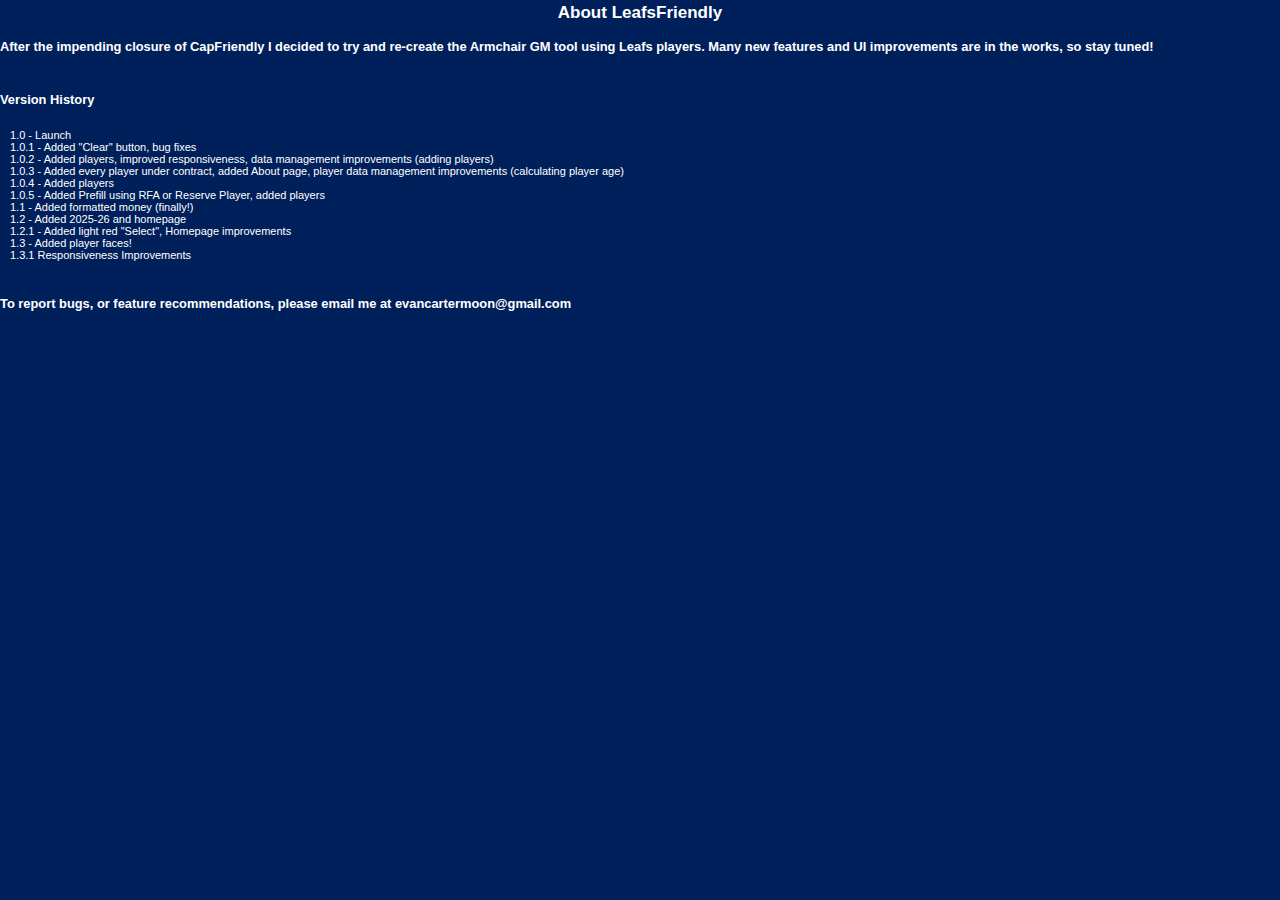
<file: About/about.html>
<!DOCTYPE html>
<html lang="en">

<head>
    <meta charset="UTF-8">
    <meta name="viewport" content="width=device-width, initial-scale=1.0">
    <title>LeafsFriendly</title>
    <link rel="stylesheet" href="../styles.css">
</head>

<body>
    <h1>About LeafsFriendly</h1>

    <h3>After the impending closure of CapFriendly I decided to try and re-create the Armchair GM tool using Leafs
        players.
        Many new features and UI improvements are in the works, so stay tuned!
    </h3>

    <br>

    <h3> Version History </h3>

    <ul>
        <li>1.0 - Launch</li>
        <li>1.0.1 - Added "Clear" button, bug fixes</li>
        <li>1.0.2 - Added players, improved responsiveness, data management improvements (adding players)</li>
        <li>1.0.3 - Added every player under contract, added About page, player data management improvements
            (calculating player age)</li>
        <li>1.0.4 - Added players</li>
        <li>1.0.5 - Added Prefill using RFA or Reserve Player, added players </li>
        <li>1.1 - Added formatted money (finally!)</li>
        <li>1.2 - Added 2025-26 and homepage</li>
        <li>1.2.1 - Added light red "Select", Homepage improvements</li>
        <li>1.3 - Added player faces!</li>
        <li>1.3.1 Responsiveness Improvements</li>
    </ul>

    <br>

    <h3>
        To report bugs, or feature recommendations, please email me at evancartermoon@gmail.com
    </h3>


</body>

</html>
</file>
<file: homepageStyles.css>
body {
    margin: 0;
    background-color: #00205b;
    color: white;
    font-family: 'Segoe UI', Tahoma, Geneva, Verdana, sans-serif;

}

h1 {
    text-align: center;
    font-size: 3em;
}

h3 {
    text-align: center;
    font-size: 1em;
    color: rgb(140, 140, 140);
}

#years {
    display: flex;
    justify-content: center;
}

.a_button {
    padding: 25px 30px;
    margin: 20px;
    color: white;
    background-color: #003089;
    border: 5px white solid;
    text-align: center;
    border-radius: 10px;
    font-weight: bold;
    font-size: 1.5em;
    text-decoration: none;
}

.a_button:hover{
    background-color: #0047cc;
    transform: translateY(-3px);
}

.a_button:active {
    background-color: #1869ff;
}

#about {
    color: white;
    color: rgb(140, 140, 140);
}

#credits {
    display: flex;
    flex-direction: column;
    text-align: center;
    font-size: 1em;
    color: rgb(140, 140, 140);
}



@media (max-width: 670px) {
    h1 {
        font-size: 2.5em;
    }
    h3 {
        font-size: 1.2em;
    }
    .a_button {
        padding: 10px 20px;
        margin: 15px;
        font-size: 0.9em;
    }
}

@media (max-width: 612px) {
    h1 {
        font-size: 2.3em;
    }
    h3 {
        font-size: 1.1em;
    }
    .a_button {
        padding: 10px 18px;
        margin: 12px;
        font-size: 0.85em;
    }
}

@media (max-width: 535px) {
    h1 {
        font-size: 2em;
    }
    h3 {
        font-size: 1em;
    }
    .a_button {
        padding: 8px 15px;
        margin: 10px;
        font-size: 0.8em;
    }
}

@media (max-width: 460px) {
    h1 {
        font-size: 1.8em;
    }
    h3 {
        font-size: 0.9em;
    }
    .a_button {
        padding: 8px 12px;
        margin: 8px;
        font-size: 0.75em;
    }
}
</file>
<file: styles.css>
body {
    margin: 0;
    background-color: #00205b;
    color: white;
    font-family: 'Segoe UI', Tahoma, Geneva, Verdana, sans-serif;
    font-size: 11px;
    display: flex;
    flex-direction: column;

}

h1 {
    text-align: center;
    font-size: 17px;
    margin-top: 3px;
    margin-bottom: 3px;
    min-width: 676px;
}

h2 {
    text-align: center;
    background-color: #003089;
    margin: 0;
    padding: 10px;
}

#cap_info {
    display: flex;
    gap: 5px;
    justify-content: space-evenly;
    background-color: #003089;
    padding-top: 4px;
    padding-bottom: 4px;
    min-width: 738px;
    max-width: 738px;
    margin: auto;

}

.cap_info_elem {
    display: flex;
    flex-direction: column;
    gap: 3px;
    text-align: center;
}

.cap_info_elem_heading {
    font-weight: bold;
    font-size: 13px;
}

#salary_cap_elem {
    color: #71fc52;
}

#forwards,
#defence,
#scratches {
    display: flex;
    flex-direction: column;
    gap: 3px;
    max-width: 750px;
    margin: 0 auto;
}

.line,
.pair,
.goalies,
.scratches {
    display: flex;
    justify-content: center;
    gap: 3px;
}

ul {
    list-style-type: none;
    padding: 10px;
    margin: 0;
}


.info_box {
    display: flex;
    border: 2px solid black;
    border-radius: 5px 5px 0px 0px;
    background-color: #003089;
    text-align: center;
    width: 240px;
    justify-content: space-between;
    height: 52px;
    font-weight: bold;
    
}

.info_box li {
    font-family: 'Lucida Sans', Arial, sans-serif;
}

select {
    font-family: 'Segoe UI', Tahoma, Geneva, Verdana, sans-serif;
    width: 244px;
    border: 2px solid black;
    border-radius: 0px 0px 5px 5px;
    font-size: 12px;
    font-weight: bold;
    text-align: center;
}

label {
    font-family: 'Segoe UI', Tahoma, Geneva, Verdana, sans-serif;
    font-weight: bold;

}

#create_player {
    display: flex;
    cursor: hover;
    justify-content: center;
    background-color: #003089;
    margin: 0;
}

.create_player_grouping {
    display: flex;
    flex-direction: column;
    gap: 20px;
    padding-top: 11px;
    padding-bottom: 11px;
    text-align: center;
}



#create_name,
#create_salary,
#create_bonus {
    width: 150px;
    text-align: center;
    border-radius: 5px;
    border: 2px solid black;
    font-size: 11px;
    font-family: 'Segoe UI', Tahoma, Geneva, Verdana, sans-serif;

}


#create_position,
#create_expiry,
#create_handed,
#create_clause,
#create_age,
#create_term {
    width: 150px;
    cursor: hover;
    text-align: center;
    font-weight: normal;
    border-radius: 5px;
    border: 2px solid black;
    font-size: 11px;
    font-family: 'Segoe UI', Tahoma, Geneva, Verdana, sans-serif;

}

button {
    width: 90px;
    font-weight: bold;
    font-family: 'Segoe UI', Tahoma, Geneva, Verdana, sans-serif;
    border: 2px solid black;
    border-radius: 5px;
    background-color: #71fc52;
    display: block;
    margin: 0 auto;
    font-size: 13px;
    height: 20px;

}

button:hover {
    background-color: #a1f98d;
}

button:active {
    background-color: #c1fdb3;
}

.position_heading {
    text-align: center;
    font-weight: bold;
    color: rgba(255, 255, 255, 0.717);
    margin-top: 4px;
}

#create_a_player_spacing {
    display: flex;
    flex-direction: column;
    justify-content: center;
    background-color: #003089;

    }


#create_a_player_heading {
    display: flex;
    justify-content: space-evenly;
    flex-direction: column;
    margin: 0;
    gap: 10px;
    margin-bottom: 20px;
}

#create_a_player_h2 {
    font-size: 25px;
}

#phantom_g3_placeholder {
    border: 2px solid #00205b;
    background-color: #00205b;
    color: #00205b;
}

#reset_button {
    background-color: #bf0000;
    width: 90px;
    height: 20px;
}

#reset_button:hover {
    background-color: #f93131;
}

#reset_button:active {
    background-color: #fb8f8f;
}

a {
    color: white;
}

#prefill_heading {
    text-align: center;
}

#prefill_heading select {
    margin-top: 6px;
    border-radius: 5px 5px 5px 5px;
}


.headshot {
    width: 52px;
    height: 52px;
}

#create_player_buttons {
    display: flex;
}

/* -------------- Media Queries --------------- */

/* @media (max-width: 682px){
    body {
        transform: scale(0.8);
        transform-origin: top;
    }
    
} */
</file>
